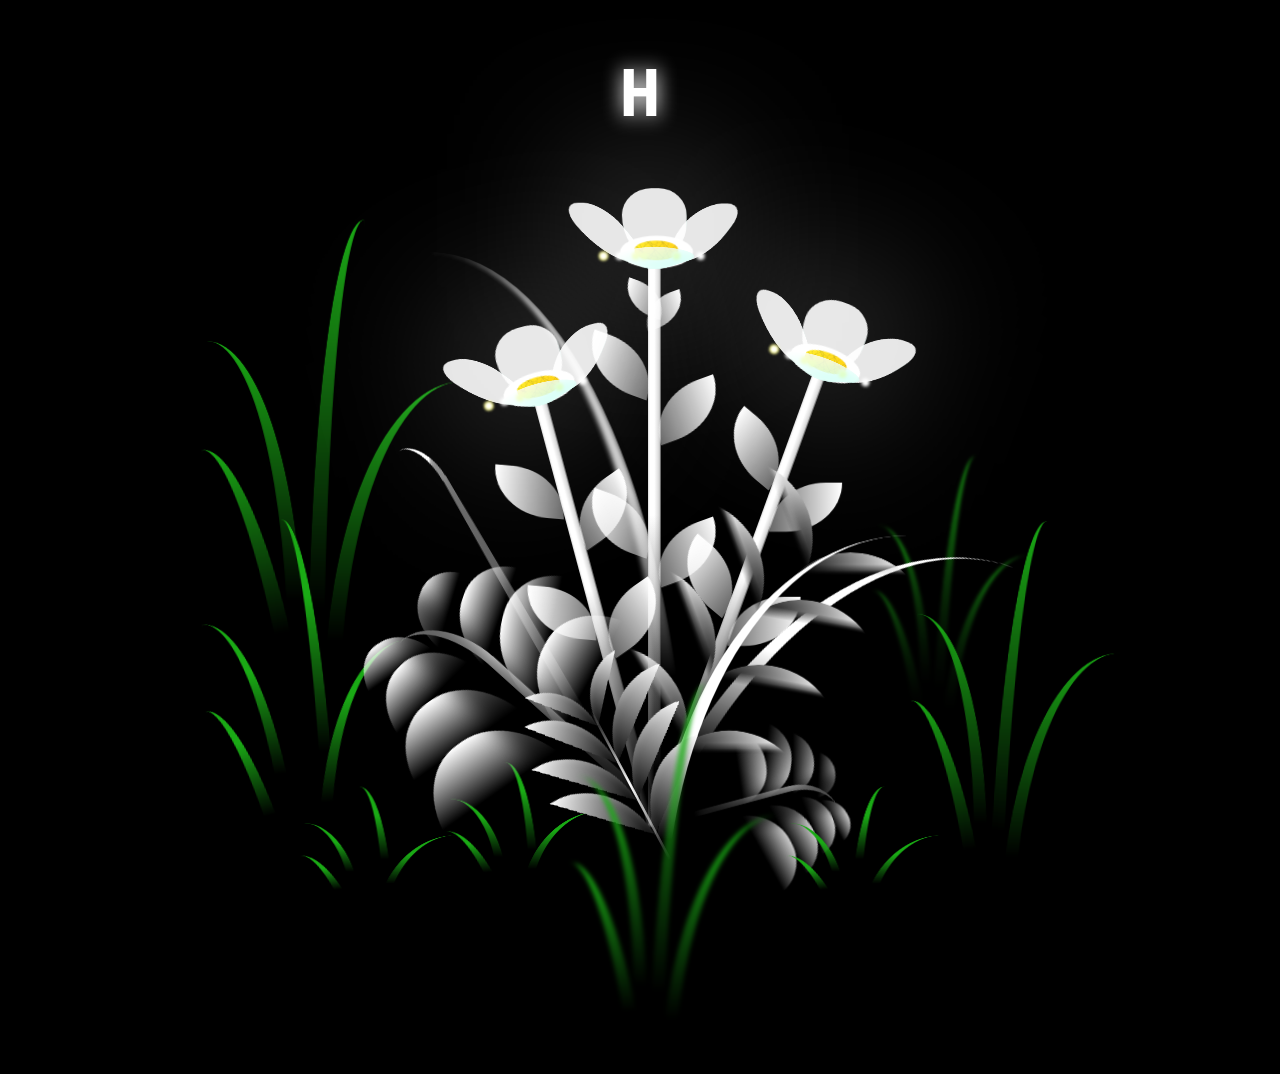
<file: flower.html>
<!DOCTYPE html>
<html lang="en">

<head>
  <meta charset="UTF-8">
  <meta http-equiv="X-UA-Compatible" content="IE=edge">
  <meta name="viewport" content="width=device-width, initial-scale=1.0">
  <link rel="shortcut icon" href="images/gift.png" type="image/x-icon">
  <link rel="stylesheet" href="css/style.css">

  <!-- Document Title -->
  <title>FLOWERS DAw</title>
</head>

<body class="not-loaded">
  <!-- Background -->
  </div>

  hh<!-- Background Video -->
<video id="background-video" src="images/Tung_tung_tung_sahur_tatata_sahur_song_and_dance_by_brainrot_memes_128KBPS.mp4" autoplay loop playsinline preload="auto"></video>
  
  <!-- Flower -->
  <div class="flowers">

    <div class="flower flower--1">
      <div class="flower__leafs flower__leafs--1">
        <div class="flower__leaf flower__leaf--1"></div>
        <div class="flower__leaf flower__leaf--2"></div>
        <div class="flower__leaf flower__leaf--3"></div>
        <div class="flower__leaf flower__leaf--4"></div>
        <div class="flower__white-circle"></div>

        <div class="flower__light flower__light--1"></div>
        <div class="flower__light flower__light--2"></div>
        <div class="flower__light flower__light--3"></div>
        <div class="flower__light flower__light--4"></div>
        <div class="flower__light flower__light--5"></div>
        <div class="flower__light flower__light--6"></div>
        <div class="flower__light flower__light--7"></div>
        <div class="flower__light flower__light--8"></div>

      </div>
      <div class="flower__line">
        <div class="flower__line__leaf flower__line__leaf--1"></div>
        <div class="flower__line__leaf flower__line__leaf--2"></div>
        <div class="flower__line__leaf flower__line__leaf--3"></div>
        <div class="flower__line__leaf flower__line__leaf--4"></div>
        <div class="flower__line__leaf flower__line__leaf--5"></div>
        <div class="flower__line__leaf flower__line__leaf--6"></div>
      </div>
    </div>

    <div class="flower flower--2">
      <div class="flower__leafs flower__leafs--2">
        <div class="flower__leaf flower__leaf--1"></div>
        <div class="flower__leaf flower__leaf--2"></div>
        <div class="flower__leaf flower__leaf--3"></div>
        <div class="flower__leaf flower__leaf--4"></div>
        <div class="flower__white-circle"></div>

        <div class="flower__light flower__light--1"></div>
        <div class="flower__light flower__light--2"></div>
        <div class="flower__light flower__light--3"></div>
        <div class="flower__light flower__light--4"></div>
        <div class="flower__light flower__light--5"></div>
        <div class="flower__light flower__light--6"></div>
        <div class="flower__light flower__light--7"></div>
        <div class="flower__light flower__light--8"></div>

      </div>
      <div class="flower__line">
        <div class="flower__line__leaf flower__line__leaf--1"></div>
        <div class="flower__line__leaf flower__line__leaf--2"></div>
        <div class="flower__line__leaf flower__line__leaf--3"></div>
        <div class="flower__line__leaf flower__line__leaf--4"></div>
      </div>
    </div>

    <div class="flower flower--3">
      <div class="flower__leafs flower__leafs--3">
        <div class="flower__leaf flower__leaf--1"></div>
        <div class="flower__leaf flower__leaf--2"></div>
        <div class="flower__leaf flower__leaf--3"></div>
        <div class="flower__leaf flower__leaf--4"></div>
        <div class="flower__white-circle"></div>

        <div class="flower__light flower__light--1"></div>
        <div class="flower__light flower__light--2"></div>
        <div class="flower__light flower__light--3"></div>
        <div class="flower__light flower__light--4"></div>
        <div class="flower__light flower__light--5"></div>
        <div class="flower__light flower__light--6"></div>
        <div class="flower__light flower__light--7"></div>
        <div class="flower__light flower__light--8"></div>

      </div>
      <div class="flower__line">
        <div class="flower__line__leaf flower__line__leaf--1"></div>
        <div class="flower__line__leaf flower__line__leaf--2"></div>
        <div class="flower__line__leaf flower__line__leaf--3"></div>
        <div class="flower__line__leaf flower__line__leaf--4"></div>
      </div>
    </div>

    <div class="grow-ans" style="--d:1.2s">
      <div class="flower__g-long">
        <div class="flower__g-long__top"></div>
        <div class="flower__g-long__bottom"></div>
      </div>
    </div>

    <div class="growing-grass">
      <div class="flower__grass flower__grass--1">
        <div class="flower__grass--top"></div>
        <div class="flower__grass--bottom"></div>
        <div class="flower__grass__leaf flower__grass__leaf--1"></div>
        <div class="flower__grass__leaf flower__grass__leaf--2"></div>
        <div class="flower__grass__leaf flower__grass__leaf--3"></div>
        <div class="flower__grass__leaf flower__grass__leaf--4"></div>
        <div class="flower__grass__leaf flower__grass__leaf--5"></div>
        <div class="flower__grass__leaf flower__grass__leaf--6"></div>
        <div class="flower__grass__leaf flower__grass__leaf--7"></div>
        <div class="flower__grass__leaf flower__grass__leaf--8"></div>
        <div class="flower__grass__overlay"></div>
      </div>
    </div>

    <div class="growing-grass">
      <div class="flower__grass flower__grass--2">
        <div class="flower__grass--top"></div>
        <div class="flower__grass--bottom"></div>
        <div class="flower__grass__leaf flower__grass__leaf--1"></div>
        <div class="flower__grass__leaf flower__grass__leaf--2"></div>
        <div class="flower__grass__leaf flower__grass__leaf--3"></div>
        <div class="flower__grass__leaf flower__grass__leaf--4"></div>
        <div class="flower__grass__leaf flower__grass__leaf--5"></div>
        <div class="flower__grass__leaf flower__grass__leaf--6"></div>
        <div class="flower__grass__leaf flower__grass__leaf--7"></div>
        <div class="flower__grass__leaf flower__grass__leaf--8"></div>
        <div class="flower__grass__overlay"></div>
      </div>
    </div>

    <div class="grow-ans" style="--d:2.4s">
      <div class="flower__g-right flower__g-right--1">
        <div class="leaf"></div>
      </div>
    </div>

    <div class="grow-ans" style="--d:2.8s">
      <div class="flower__g-right flower__g-right--2">
        <div class="leaf"></div>
      </div>
    </div>

    <div class="grow-ans" style="--d:2.8s">
      <div class="flower__g-front">
        <div class="flower__g-front__leaf-wrapper flower__g-front__leaf-wrapper--1">
          <div class="flower__g-front__leaf"></div>
        </div>
        <div class="flower__g-front__leaf-wrapper flower__g-front__leaf-wrapper--2">
          <div class="flower__g-front__leaf"></div>
        </div>
        <div class="flower__g-front__leaf-wrapper flower__g-front__leaf-wrapper--3">
          <div class="flower__g-front__leaf"></div>
        </div>
        <div class="flower__g-front__leaf-wrapper flower__g-front__leaf-wrapper--4">
          <div class="flower__g-front__leaf"></div>
        </div>
        <div class="flower__g-front__leaf-wrapper flower__g-front__leaf-wrapper--5">
          <div class="flower__g-front__leaf"></div>
        </div>
        <div class="flower__g-front__leaf-wrapper flower__g-front__leaf-wrapper--6">
          <div class="flower__g-front__leaf"></div>
        </div>
        <div class="flower__g-front__leaf-wrapper flower__g-front__leaf-wrapper--7">
          <div class="flower__g-front__leaf"></div>
        </div>
        <div class="flower__g-front__leaf-wrapper flower__g-front__leaf-wrapper--8">
          <div class="flower__g-front__leaf"></div>
        </div>
        <div class="flower__g-front__line"></div>
      </div>
    </div>

    <div class="grow-ans" style="--d:3.2s">
      <div class="flower__g-fr">
        <div class="leaf"></div>
        <div class="flower__g-fr__leaf flower__g-fr__leaf--1"></div>
        <div class="flower__g-fr__leaf flower__g-fr__leaf--2"></div>
        <div class="flower__g-fr__leaf flower__g-fr__leaf--3"></div>
        <div class="flower__g-fr__leaf flower__g-fr__leaf--4"></div>
        <div class="flower__g-fr__leaf flower__g-fr__leaf--5"></div>
        <div class="flower__g-fr__leaf flower__g-fr__leaf--6"></div>
        <div class="flower__g-fr__leaf flower__g-fr__leaf--7"></div>
        <div class="flower__g-fr__leaf flower__g-fr__leaf--8"></div>
      </div>
    </div>

    <div class="long-g long-g--0">
      <div class="grow-ans" style="--d:3s">
        <div class="leaf leaf--0"></div>
      </div>
      <div class="grow-ans" style="--d:2.2s">
        <div class="leaf leaf--1"></div>
      </div>
      <div class="grow-ans" style="--d:3.4s">
        <div class="leaf leaf--2"></div>
      </div>
      <div class="grow-ans" style="--d:3.6s">
        <div class="leaf leaf--3"></div>
      </div>
    </div>

    <div class="long-g long-g--1">
      <div class="grow-ans" style="--d:3.6s">
        <div class="leaf leaf--0"></div>
      </div>
      <div class="grow-ans" style="--d:3.8s">
        <div class="leaf leaf--1"></div>
      </div>
      <div class="grow-ans" style="--d:4s">
        <div class="leaf leaf--2"></div>
      </div>
      <div class="grow-ans" style="--d:4.2s">
        <div class="leaf leaf--3"></div>
      </div>
    </div>

    <div class="long-g long-g--2">
      <div class="grow-ans" style="--d:4s">
        <div class="leaf leaf--0"></div>
      </div>
      <div class="grow-ans" style="--d:4.2s">
        <div class="leaf leaf--1"></div>
      </div>
      <div class="grow-ans" style="--d:4.4s">
        <div class="leaf leaf--2"></div>
      </div>
      <div class="grow-ans" style="--d:4.6s">
        <div class="leaf leaf--3"></div>
      </div>
    </div>

    <div class="long-g long-g--3">
      <div class="grow-ans" style="--d:4s">
        <div class="leaf leaf--0"></div>
      </div>
      <div class="grow-ans" style="--d:4.2s">
        <div class="leaf leaf--1"></div>
      </div>
      <div class="grow-ans" style="--d:3s">
        <div class="leaf leaf--2"></div>
      </div>
      <div class="grow-ans" style="--d:3.6s">
        <div class="leaf leaf--3"></div>
      </div>
    </div>

    <div class="long-g long-g--4">
      <div class="grow-ans" style="--d:4s">
        <div class="leaf leaf--0"></div>
      </div>
      <div class="grow-ans" style="--d:4.2s">
        <div class="leaf leaf--1"></div>
      </div>
      <div class="grow-ans" style="--d:3s">
        <div class="leaf leaf--2"></div>
      </div>
      <div class="grow-ans" style="--d:3.6s">
        <div class="leaf leaf--3"></div>
      </div>
    </div>

    <div class="long-g long-g--5">
      <div class="grow-ans" style="--d:4s">
        <div class="leaf leaf--0"></div>
      </div>
      <div class="grow-ans" style="--d:4.2s">
        <div class="leaf leaf--1"></div>
      </div>
      <div class="grow-ans" style="--d:3s">
        <div class="leaf leaf--2"></div>
      </div>
      <div class="grow-ans" style="--d:3.6s">
        <div class="leaf leaf--3"></div>
      </div>
    </div>

    <div class="long-g long-g--6">
      <div class="grow-ans" style="--d:4.2s">
        <div class="leaf leaf--0"></div>
      </div>
      <div class="grow-ans" style="--d:4.4s">
        <div class="leaf leaf--1"></div>
      </div>
      <div class="grow-ans" style="--d:4.6s">
        <div class="leaf leaf--2"></div>
      </div>
      <div class="grow-ans" style="--d:4.8s">
        <div class="leaf leaf--3"></div>
      </div>
    </div>

    <div class="long-g long-g--7">
      <div class="grow-ans" style="--d:3s">
        <div class="leaf leaf--0"></div>
      </div>
      <div class="grow-ans" style="--d:3.2s">
        <div class="leaf leaf--1"></div>
      </div>
      <div class="grow-ans" style="--d:3.5s">
        <div class="leaf leaf--2"></div>
      </div>
      <div class="grow-ans" style="--d:3.6s">
        <div class="leaf leaf--3"></div>
      </div>
    </div>
  </div>

  <!-- Title -->
  <h1 class="title"><span id="title"></span></h1>
</body>

</html>

<!-- Import Javascript -->
<script src="js/main.js"></script>
</file>
<file: css/style.css>
osheh*,
*::after,
*::before {
  padding: 0;
  margin: 0;
  box-sizing: border-box;
}

:root {
  --dark-color: #000;
}

.title {
  position: absolute;
  width: 100%;
  text-align: center;
  margin-top: 50px;
  top: 0;
  left: 0;
  color: white;
  font-family: "Courier New", Courier, monospace;
  font-size: 70px;
  text-shadow: 0px 0px 20px white;
}

body {
  display: flex;
  align-items: flex-end;
  justify-content: center;
  min-height: 100vh;
  background-color: var(--dark-color);
  overflow: hidden;
  perspective: 1000px;
}

.night {
  position: fixed;
  left: 50%;
  top: 0;
  transform: translateX(-50%);
  width: 100%;
  height: 100%;
  filter: blur(0.1vmin);
  background-image:
    radial-gradient(ellipse at top, transparent 0%, var(--dark-color)),
    radial-gradient(
      ellipse at bottom,
      var(--dark-color),
      rgba(145, 233, 255, 0.2)
    ),
    repeating-linear-gradient(
      220deg,
      rgb(0, 0, 0) 0px,
      rgb(0, 0, 0) 19px,
      transparent 19px,
      transparent 22px
    ),
    repeating-linear-gradient(
      189deg,
      rgb(0, 0, 0) 0px,
      rgb(0, 0, 0) 19px,
      transparent 19px,
      transparent 22px
    ),
    repeating-linear-gradient(
      148deg,
      rgb(0, 0, 0) 0px,
      rgb(0, 0, 0) 19px,
      transparent 19px,
      transparent 22px
    ),
    linear-gradient(90deg, rgb(255, 255, 250), rgb(240, 240, 240));
}

.flowers {
  position: relative;
  transform: scale(0.9);
}

.flower {
  position: absolute;
  bottom: 10vmin;
  transform-origin: bottom center;
  z-index: 10;
  --fl-speed: 0.8s;
}

.flower--1 {
  animation: moving-flower-1 4s linear infinite;
}

.flower--1 .flower__line {
  height: 70vmin;
  animation-delay: 0.3s;
}

.flower--1 .flower__line__leaf--1 {
  animation: blooming-leaf-right var(--fl-speed) 1.6s backwards;
}

.flower--1 .flower__line__leaf--2 {
  animation: blooming-leaf-right var(--fl-speed) 1.4s backwards;
}

.flower--1 .flower__line__leaf--3 {
  animation: blooming-leaf-left var(--fl-speed) 1.2s backwards;
}

.flower--1 .flower__line__leaf--4 {
  animation: blooming-leaf-left var(--fl-speed) 1s backwards;
}

.flower--1 .flower__line__leaf--5 {
  animation: blooming-leaf-right var(--fl-speed) 1.8s backwards;
}

.flower--1 .flower__line__leaf--6 {
  animation: blooming-leaf-left var(--fl-speed) 2s backwards;
}

.flower--2 {
  left: 50%;
  transform: rotate(20deg);
  animation: moving-flower-2 4s linear infinite;
}

.flower--2 .flower__line {
  height: 60vmin;
  animation-delay: 0.6s;
}

.flower--2 .flower__line__leaf--1 {
  animation: blooming-leaf-right var(--fl-speed) 1.9s backwards;
}

.flower--2 .flower__line__leaf--2 {
  animation: blooming-leaf-right var(--fl-speed) 1.7s backwards;
}

.flower--2 .flower__line__leaf--3 {
  animation: blooming-leaf-left var(--fl-speed) 1.5s backwards;
}

.flower--2 .flower__line__leaf--4 {
  animation: blooming-leaf-left var(--fl-speed) 1.3s backwards;
}

.flower--3 {
  left: 50%;
  transform: rotate(-15deg);
  animation: moving-flower-3 4s linear infinite;
}

.flower--3 .flower__line {
  animation-delay: 0.9s;
}

.flower--3 .flower__line__leaf--1 {
  animation: blooming-leaf-right var(--fl-speed) 2.5s backwards;
}

.flower--3 .flower__line__leaf--2 {
  animation: blooming-leaf-right var(--fl-speed) 2.3s backwards;
}

.flower--3 .flower__line__leaf--3 {
  animation: blooming-leaf-left var(--fl-speed) 2.1s backwards;
}

.flower--3 .flower__line__leaf--4 {
  animation: blooming-leaf-left var(--fl-speed) 1.9s backwards;
}

.flower__leafs {
  position: relative;
  animation: blooming-flower 2s backwards;
}

.flower__leafs--1 {
  animation-delay: 1.1s;
}

.flower__leafs--2 {
  animation-delay: 1.4s;
}

.flower__leafs--3 {
  animation-delay: 1.7s;
}

.flower__leafs::after {
  content: "";
  position: absolute;
  left: 0;
  top: 0;
  transform: translate(-50%, -100%);
  width: 8vmin;
  height: 8vmin;
  background-color: #fff;
  filter: blur(10vmin);
}

.flower__leaf {
  position: absolute;
  bottom: 0;
  left: 50%;
  width: 8vmin;
  height: 11vmin;
  border-radius: 51% 49% 47% 53%/44% 45% 55% 69%;
  background-color: #a7ffee;
  background-image: linear-gradient(to top, #fff, #fff);
  transform-origin: bottom center;
  opacity: 0.9;
  box-shadow: inset 0 0 2vmin rgba(255, 255, 255, 0.5);
}

.flower__leaf--1 {
  transform: translate(-10%, 1%) rotateY(40deg) rotateX(-50deg);
}

.flower__leaf--2 {
  transform: translate(-50%, -4%) rotateX(40deg);
}

.flower__leaf--3 {
  transform: translate(-90%, 0%) rotateY(45deg) rotateX(50deg);
}

.flower__leaf--4 {
  width: 8vmin;
  height: 8vmin;
  transform-origin: bottom left;
  border-radius: 4vmin 10vmin 4vmin 4vmin;
  transform: translate(0%, 18%) rotateX(70deg) rotate(-43deg);
  background-image: linear-gradient(to top, rgba(255, 2555, 255, 0.4), #fff);
  z-index: 1;
  opacity: 0.8;
  -webkit-transform: translate(0%, 18%) rotateX(70deg) rotate(-43deg);
  -moz-transform: translate(0%, 18%) rotateX(70deg) rotate(-43deg);
  -ms-transform: translate(0%, 18%) rotateX(70deg) rotate(-43deg);
  -o-transform: translate(0%, 18%) rotateX(70deg) rotate(-43deg);
}

.flower__white-circle {
  position: absolute;
  left: -3.5vmin;
  top: -3vmin;
  width: 9vmin;
  height: 4vmin;
  border-radius: 50%;
  background-color: #fff;
}

.flower__white-circle::after {
  content: "";
  position: absolute;
  left: 50%;
  top: 45%;
  transform: translate(-50%, -50%);
  width: 60%;
  height: 60%;
  border-radius: inherit;
  background-image:
    repeating-linear-gradient(
      135deg,
      rgba(0, 0, 0, 0.03) 0px,
      rgba(0, 0, 0, 0.03) 1px,
      transparent 1px,
      transparent 12px
    ),
    repeating-linear-gradient(
      45deg,
      rgba(0, 0, 0, 0.03) 0px,
      rgba(0, 0, 0, 0.03) 1px,
      transparent 1px,
      transparent 12px
    ),
    repeating-linear-gradient(
      67.5deg,
      rgba(0, 0, 0, 0.03) 0px,
      rgba(0, 0, 0, 0.03) 1px,
      transparent 1px,
      transparent 12px
    ),
    repeating-linear-gradient(
      135deg,
      rgba(0, 0, 0, 0.03) 0px,
      rgba(0, 0, 0, 0.03) 1px,
      transparent 1px,
      transparent 12px
    ),
    repeating-linear-gradient(
      45deg,
      rgba(0, 0, 0, 0.03) 0px,
      rgba(0, 0, 0, 0.03) 1px,
      transparent 1px,
      transparent 12px
    ),
    repeating-linear-gradient(
      112.5deg,
      rgba(0, 0, 0, 0.03) 0px,
      rgba(0, 0, 0, 0.03) 1px,
      transparent 1px,
      transparent 12px
    ),
    repeating-linear-gradient(
      112.5deg,
      rgba(0, 0, 0, 0.03) 0px,
      rgba(0, 0, 0, 0.03) 1px,
      transparent 1px,
      transparent 12px
    ),
    repeating-linear-gradient(
      45deg,
      rgba(0, 0, 0, 0.03) 0px,
      rgba(0, 0, 0, 0.03) 1px,
      transparent 1px,
      transparent 12px
    ),
    repeating-linear-gradient(
      22.5deg,
      rgba(0, 0, 0, 0.03) 0px,
      rgba(0, 0, 0, 0.03) 1px,
      transparent 1px,
      transparent 12px
    ),
    repeating-linear-gradient(
      45deg,
      rgba(0, 0, 0, 0.03) 0px,
      rgba(0, 0, 0, 0.03) 1px,
      transparent 1px,
      transparent 12px
    ),
    repeating-linear-gradient(
      22.5deg,
      rgba(0, 0, 0, 0.03) 0px,
      rgba(0, 0, 0, 0.03) 1px,
      transparent 1px,
      transparent 12px
    ),
    repeating-linear-gradient(
      135deg,
      rgba(0, 0, 0, 0.03) 0px,
      rgba(0, 0, 0, 0.03) 1px,
      transparent 1px,
      transparent 12px
    ),
    repeating-linear-gradient(
      157.5deg,
      rgba(0, 0, 0, 0.03) 0px,
      rgba(0, 0, 0, 0.03) 1px,
      transparent 1px,
      transparent 12px
    ),
    repeating-linear-gradient(
      67.5deg,
      rgba(0, 0, 0, 0.03) 0px,
      rgba(0, 0, 0, 0.03) 1px,
      transparent 1px,
      transparent 12px
    ),
    repeating-linear-gradient(
      67.5deg,
      rgba(0, 0, 0, 0.03) 0px,
      rgba(0, 0, 0, 0.03) 1px,
      transparent 1px,
      transparent 12px
    ),
    linear-gradient(90deg, rgb(255, 235, 18), rgb(255, 206, 0));
}

.flower__line {
  height: 55vmin;
  width: 1.5vmin;
  background-image:
    linear-gradient(
      to left,
      rgba(0, 0, 0, 0.2),
      transparent,
      rgba(255, 255, 255, 0.2)
    ),
    linear-gradient(to top, transparent 10%, #fff, #fff);
  box-shadow: inset 0 0 2px rgba(0, 0, 0, 0.5);
  animation: grow-flower-tree 4s backwards;
}

.flower__line__leaf {
  --w: 7vmin;
  --h: calc(var(--w) + 2vmin);
  position: absolute;
  top: 20%;
  left: 90%;
  width: var(--w);
  height: var(--h);
  border-top-right-radius: var(--h);
  border-bottom-left-radius: var(--h);
  background-image: linear-gradient(to top, rgba(255, 255, 255, 0.4), #fff);
}

.flower__line__leaf--1 {
  transform: rotate(70deg) rotateY(30deg);
}

.flower__line__leaf--2 {
  top: 45%;
  transform: rotate(70deg) rotateY(30deg);
}

.flower__line__leaf--3,
.flower__line__leaf--4,
.flower__line__leaf--6 {
  border-top-right-radius: 0;
  border-bottom-left-radius: 0;
  border-top-left-radius: var(--h);
  border-bottom-right-radius: var(--h);
  left: -460%;
  top: 12%;
  transform: rotate(-70deg) rotateY(30deg);
}

.flower__line__leaf--4 {
  top: 40%;
}

.flower__line__leaf--5 {
  top: 0;
  transform-origin: left;
  transform: rotate(70deg) rotateY(30deg) scale(0.6);
}

.flower__line__leaf--6 {
  top: -2%;
  left: -450%;
  transform-origin: right;
  transform: rotate(-70deg) rotateY(30deg) scale(0.6);
}

.flower__light {
  position: absolute;
  bottom: 0vmin;
  width: 1vmin;
  height: 1vmin;
  background-color: rgb(255, 251, 0);
  border-radius: 50%;
  filter: blur(0.2vmin);
  animation: light-ans 4s linear infinite backwards;
}

.flower__light:nth-child(odd) {
  background-color: #fff;
}

.flower__light--1 {
  left: -2vmin;
  animation-delay: 1s;
}

.flower__light--2 {
  left: 3vmin;
  animation-delay: 0.5s;
}

.flower__light--3 {
  left: -6vmin;
  animation-delay: 0.3s;
}

.flower__light--4 {
  left: 6vmin;
  animation-delay: 0.9s;
}

.flower__light--5 {
  left: -1vmin;
  animation-delay: 1.5s;
}

.flower__light--6 {
  left: -4vmin;
  animation-delay: 3s;
}

.flower__light--7 {
  left: 3vmin;
  animation-delay: 2s;
}

.flower__light--8 {
  left: -6vmin;
  animation-delay: 3.5s;
}

.flower__grass {
  --c: #fff;
  --line-w: 1.5vmin;
  position: absolute;
  bottom: 12vmin;
  left: -7vmin;
  display: flex;
  flex-direction: column;
  align-items: flex-end;
  z-index: 20;
  transform-origin: bottom center;
  transform: rotate(-48deg) rotateY(40deg);
}

.flower__grass--1 {
  animation: moving-grass 2s linear infinite;
}

.flower__grass--2 {
  left: 2vmin;
  bottom: 10vmin;
  transform: scale(0.5) rotate(75deg) rotateX(10deg) rotateY(-200deg);
  opacity: 0.8;
  z-index: 0;
  animation: moving-grass--2 1.5s linear infinite;
}

.flower__grass--top {
  width: 7vmin;
  height: 10vmin;
  border-top-right-radius: 100%;
  border-right: var(--line-w) solid var(--c);
  transform-origin: bottom center;
  transform: rotate(-2deg);
}

.flower__grass--bottom {
  margin-top: -2px;
  width: var(--line-w);
  height: 25vmin;
  background-image: linear-gradient(to top, transparent, var(--c));
}

.flower__grass__leaf {
  --size: 10vmin;
  position: absolute;
  width: calc(var(--size) * 2.1);
  height: var(--size);
  border-top-left-radius: var(--size);
  border-top-right-radius: var(--size);
  background-image: linear-gradient(
    to top,
    transparent,
    transparent 30%,
    var(--c)
  );
  z-index: 100;
}

.flower__grass__leaf--1 {
  top: -6%;
  left: 30%;
  --size: 6vmin;
  transform: rotate(-20deg);
  animation: growing-grass-ans--1 2s 2.6s backwards;
}

@keyframes growing-grass-ans--1 {
  0% {
    transform-origin: bottom left;
    transform: rotate(-20deg) scale(0);
  }
}

.flower__grass__leaf--2 {
  top: -5%;
  left: -110%;
  --size: 6vmin;
  transform: rotate(10deg);
  animation: growing-grass-ans--2 2s 2.4s linear backwards;
}

@keyframes growing-grass-ans--2 {
  0% {
    transform-origin: bottom right;
    transform: rotate(10deg) scale(0);
  }
}

.flower__grass__leaf--3 {
  top: 5%;
  left: 60%;
  --size: 8vmin;
  transform: rotate(-18deg) rotateX(-20deg);
  animation: growing-grass-ans--3 2s 2.2s linear backwards;
}

@keyframes growing-grass-ans--3 {
  0% {
    transform-origin: bottom left;
    transform: rotate(-18deg) rotateX(-20deg) scale(0);
  }
}

.flower__grass__leaf--4 {
  top: 6%;
  left: -135%;
  --size: 8vmin;
  transform: rotate(2deg);
  animation: growing-grass-ans--4 2s 2s linear backwards;
}

@keyframes growing-grass-ans--4 {
  0% {
    transform-origin: bottom right;
    transform: rotate(2deg) scale(0);
  }
}

.flower__grass__leaf--5 {
  top: 20%;
  left: 60%;
  --size: 10vmin;
  transform: rotate(-24deg) rotateX(-20deg);
  animation: growing-grass-ans--5 2s 1.8s linear backwards;
}

@keyframes growing-grass-ans--5 {
  0% {
    transform-origin: bottom left;
    transform: rotate(-24deg) rotateX(-20deg) scale(0);
  }
}

.flower__grass__leaf--6 {
  top: 22%;
  left: -180%;
  --size: 10vmin;
  transform: rotate(10deg);
  animation: growing-grass-ans--6 2s 1.6s linear backwards;
}

@keyframes growing-grass-ans--6 {
  0% {
    transform-origin: bottom right;
    transform: rotate(10deg) scale(0);
  }
}

.flower__grass__leaf--7 {
  top: 39%;
  left: 70%;
  --size: 10vmin;
  transform: rotate(-10deg);
  animation: growing-grass-ans--7 2s 1.4s linear backwards;
}

@keyframes growing-grass-ans--7 {
  0% {
    transform-origin: bottom left;
    transform: rotate(-10deg) scale(0);
  }
}

.flower__grass__leaf--8 {
  top: 40%;
  left: -215%;
  --size: 11vmin;
  transform: rotate(10deg);
  animation: growing-grass-ans--8 2s 1.2s linear backwards;
}

@keyframes growing-grass-ans--8 {
  0% {
    transform-origin: bottom right;
    transform: rotate(10deg) scale(0);
  }
}

.flower__grass__overlay {
  position: absolute;
  top: -10%;
  right: 0%;
  width: 100%;
  height: 100%;
  background-color: rgba(0, 0, 0, 0.6);
  filter: blur(1.5vmin);
  z-index: 100;
}

.flower__g-long {
  --w: 2vmin;
  --h: 6vmin;
  --c: #fff;
  position: absolute;
  bottom: 10vmin;
  left: -3vmin;
  transform-origin: bottom center;
  transform: rotate(-30deg) rotateY(-20deg);
  display: flex;
  flex-direction: column;
  align-items: flex-end;
  animation: flower-g-long-ans 3s linear infinite;
}

@keyframes flower-g-long-ans {
  0%,
  100% {
    transform: rotate(-30deg) rotateY(-20deg);
  }

  50% {
    transform: rotate(-32deg) rotateY(-20deg);
  }
}

.flower__g-long__top {
  top: calc(var(--h) * -1);
  width: calc(var(--w) + 1vmin);
  height: var(--h);
  border-top-right-radius: 100%;
  border-right: 0.7vmin solid var(--c);
  transform: translate(-0.7vmin, 1vmin);
}

.flower__g-long__bottom {
  width: var(--w);
  height: 50vmin;
  transform-origin: bottom center;
  background-image: linear-gradient(to top, transparent 30%, var(--c));
  box-shadow: inset 0 0 2px rgba(0, 0, 0, 0.5);
  -webkit-clip-path: polygon(35% 0, 65% 1%, 100% 100%, 0% 100%);
  clip-path: polygon(35% 0, 65% 1%, 100% 100%, 0% 100%);
}

.flower__g-right {
  position: absolute;
  bottom: 6vmin;
  left: -2vmin;
  transform-origin: bottom left;
  transform: rotate(20deg);
}

.flower__g-right .leaf {
  width: 30vmin;
  height: 50vmin;
  border-top-left-radius: 100%;
  border-left: 2vmin solid #fff;
  background-image: linear-gradient(
    to bottom,
    transparent,
    var(--dark-color) 60%
  );
  -webkit-mask-image: linear-gradient(to top, transparent 30%, #fff 60%);
}

.flower__g-right--1 {
  animation: flower-g-right-ans 2.5s linear infinite;
}

.flower__g-right--2 {
  left: 5vmin;
  transform: rotateY(-180deg);
  animation: flower-g-right-ans--2 3s linear infinite;
}

.flower__g-right--2 .leaf {
  height: 75vmin;
  filter: blur(0.3vmin);
  opacity: 0.8;
}

@keyframes flower-g-right-ans {
  0%,
  100% {
    transform: rotate(20deg);
  }

  50% {
    transform: rotate(24deg) rotateX(-20deg);
  }
}

@keyframes flower-g-right-ans--2 {
  0%,
  100% {
    transform: rotateY(-180deg) rotate(0deg) rotateX(-20deg);
  }

  50% {
    transform: rotateY(-180deg) rotate(6deg) rotateX(-20deg);
  }
}

.flower__g-front {
  position: absolute;
  bottom: 6vmin;
  left: 2.5vmin;
  z-index: 100;
  transform-origin: bottom center;
  transform: rotate(-28deg) rotateY(30deg) scale(1.04);
  animation: flower__g-front-ans 2s linear infinite;
}

@keyframes flower__g-front-ans {
  0%,
  100% {
    transform: rotate(-28deg) rotateY(30deg) scale(1.04);
  }

  50% {
    transform: rotate(-35deg) rotateY(40deg) scale(1.04);
  }
}

.flower__g-front__line {
  width: 0.3vmin;
  height: 20vmin;
  background-image: linear-gradient(
    to top,
    transparent,
    #fff,
    transparent 100%
  );
  position: relative;
}

.flower__g-front__leaf-wrapper {
  position: absolute;
  top: 0;
  left: 0;
  transform-origin: bottom left;
  transform: rotate(10deg);
}

.flower__g-front__leaf-wrapper:nth-child(even) {
  left: 0vmin;
  transform: rotateY(-180deg) rotate(5deg);
  animation: flower__g-front__leaf-left-ans 1s ease-in backwards;
}

.flower__g-front__leaf-wrapper:nth-child(odd) {
  animation: flower__g-front__leaf-ans 1s ease-in backwards;
}

.flower__g-front__leaf-wrapper--1 {
  top: -8vmin;
  transform: scale(0.7);
  animation: flower__g-front__leaf-ans 1s 5.5s ease-in backwards !important;
}

.flower__g-front__leaf-wrapper--2 {
  top: -8vmin;
  transform: rotateY(-180deg) scale(0.7) !important;
  animation: flower__g-front__leaf-left-ans-2 1s 4.6s ease-in backwards !important;
}

.flower__g-front__leaf-wrapper--3 {
  top: -3vmin;
  animation: flower__g-front__leaf-ans 1s 4.6s ease-in backwards;
}

.flower__g-front__leaf-wrapper--4 {
  top: -3vmin;
  transform: rotateY(-180deg) scale(0.9) !important;
  animation: flower__g-front__leaf-left-ans-2 1s 4.6s ease-in backwards !important;
}

@keyframes flower__g-front__leaf-left-ans-2 {
  0% {
    transform: rotateY(-180deg) scale(0);
  }
}

.flower__g-front__leaf-wrapper--5,
.flower__g-front__leaf-wrapper--6 {
  top: 2vmin;
}

.flower__g-front__leaf-wrapper--7,
.flower__g-front__leaf-wrapper--8 {
  top: 6.5vmin;
}

.flower__g-front__leaf-wrapper--2 {
  animation-delay: 5.2s !important;
}

.flower__g-front__leaf-wrapper--3 {
  animation-delay: 4.9s !important;
}

.flower__g-front__leaf-wrapper--5 {
  animation-delay: 4.3s !important;
}

.flower__g-front__leaf-wrapper--6 {
  animation-delay: 4.1s !important;
}

.flower__g-front__leaf-wrapper--7 {
  animation-delay: 3.8s !important;
}

.flower__g-front__leaf-wrapper--8 {
  animation-delay: 3.5s !important;
}

@keyframes flower__g-front__leaf-ans {
  0% {
    transform: rotate(10deg) scale(0);
  }
}

@keyframes flower__g-front__leaf-left-ans {
  0% {
    transform: rotateY(-180deg) rotate(5deg) scale(0);
  }
}

.flower__g-front__leaf {
  width: 10vmin;
  height: 10vmin;
  border-radius: 100% 0% 0% 100%/100% 100% 0% 0%;
  box-shadow: inset 0 2px 1vmin hsla(0, 0%, 100%, 0.2);
  background-image:
    linear-gradient(to bottom left, transparent, var(--dark-color)),
    linear-gradient(to bottom right, #fff 50%, transparent 50%, transparent);
  -webkit-mask-image: linear-gradient(
    to bottom right,
    #fff 50%,
    transparent 50%,
    transparent
  );
  mask-image: linear-gradient(
    to bottom right,
    #fff 50%,
    transparent 50%,
    transparent
  );
}

.flower__g-fr {
  position: absolute;
  bottom: -4vmin;
  left: vmin;
  transform-origin: bottom left;
  z-index: 10;
  animation: flower__g-fr-ans 2s linear infinite;
}

@keyframes flower__g-fr-ans {
  0%,
  100% {
    transform: rotate(2deg);
  }

  50% {
    transform: rotate(4deg);
    -webkit-transform: rotate(4deg);
    -moz-transform: rotate(4deg);
    -ms-transform: rotate(4deg);
    -o-transform: rotate(4deg);
  }
}

.flower__g-fr .leaf {
  width: 30vmin;
  height: 50vmin;
  border-top-left-radius: 100%;
  border-left: 2vmin solid #fff;
  -webkit-mask-image: linear-gradient(to top, transparent 25%, #fff 50%);
  position: relative;
  z-index: 1;
}

.flower__g-fr__leaf {
  position: absolute;
  top: 0;
  left: 0;
  width: 10vmin;
  height: 10vmin;
  border-radius: 100% 0% 0% 100%/100% 100% 0% 0%;
  box-shadow: inset 0 2px 1vmin hsla(0, 0%, 100%, 0.2);
  background-image:
    linear-gradient(to bottom left, transparent, var(--dark-color) 98%),
    linear-gradient(to bottom right, #fff 45%, transparent 50%, transparent);
  -webkit-mask-image: linear-gradient(
    135deg,
    #fff 40%,
    transparent 50%,
    transparent
  );
}

.flower__g-fr__leaf--1 {
  left: 20vmin;
  transform: rotate(45deg);
  animation: flower__g-fr-leaft-ans-1 0.5s 5.2s linear backwards;
}

@keyframes flower__g-fr-leaft-ans-1 {
  0% {
    transform-origin: left;
    transform: rotate(45deg) scale(0);
  }
}

.flower__g-fr__leaf--2 {
  left: 12vmin;
  top: -7vmin;
  transform: rotate(25deg) rotateY(-180deg);
  animation: flower__g-fr-leaft-ans-6 0.5s 5s linear backwards;
}

.flower__g-fr__leaf--3 {
  left: 15vmin;
  top: 6vmin;
  transform: rotate(55deg);
  animation: flower__g-fr-leaft-ans-5 0.5s 4.8s linear backwards;
}

.flower__g-fr__leaf--4 {
  left: 6vmin;
  top: -2vmin;
  transform: rotate(25deg) rotateY(-180deg);
  animation: flower__g-fr-leaft-ans-6 0.5s 4.6s linear backwards;
}

.flower__g-fr__leaf--5 {
  left: 10vmin;
  top: 14vmin;
  transform: rotate(55deg);
  animation: flower__g-fr-leaft-ans-5 0.5s 4.4s linear backwards;
}

@keyframes flower__g-fr-leaft-ans-5 {
  0% {
    transform-origin: left;
    transform: rotate(55deg) scale(0);
  }
}

.flower__g-fr__leaf--6 {
  left: 0vmin;
  top: 6vmin;
  transform: rotate(25deg) rotateY(-180deg);
  animation: flower__g-fr-leaft-ans-6 0.5s 4.2s linear backwards;
}

@keyframes flower__g-fr-leaft-ans-6 {
  0% {
    transform-origin: right;
    transform: rotate(25deg) rotateY(-180deg) scale(0);
  }
}

.flower__g-fr__leaf--7 {
  left: 5vmin;
  top: 22vmin;
  transform: rotate(45deg);
  animation: flower__g-fr-leaft-ans-7 0.5s 4s linear backwards;
}

@keyframes flower__g-fr-leaft-ans-7 {
  0% {
    transform-origin: left;
    transform: rotate(45deg) scale(0);
  }
}

.flower__g-fr__leaf--8 {
  left: -4vmin;
  top: 15vmin;
  transform: rotate(15deg) rotateY(-180deg);
  animation: flower__g-fr-leaft-ans-8 0.5s 3.8s linear backwards;
}

@keyframes flower__g-fr-leaft-ans-8 {
  0% {
    transform-origin: right;
    transform: rotate(15deg) rotateY(-180deg) scale(0);
  }
}

.long-g {
  position: absolute;
  bottom: 25vmin;
  left: -42vmin;
  transform-origin: bottom left;
}

.long-g--1 {
  bottom: 0vmin;
  transform: scale(0.8) rotate(-5deg);
}

.long-g--1 .leaf {
  -webkit-mask-image: linear-gradient(
    to top,
    transparent 40%,
    #fff 80%
  ) !important;
}

.long-g--1 .leaf--1 {
  --w: 5vmin;
  --h: 60vmin;
  left: -2vmin;
  transform: rotate(3deg) rotateY(-180deg);
}

.long-g--2,
.long-g--3 {
  bottom: -3vmin;
  left: -35vmin;
  transform-origin: center;
  transform: scale(0.6) rotateX(60deg);
}

.long-g--2 .leaf,
.long-g--3 .leaf {
  -webkit-mask-image: linear-gradient(
    to top,
    transparent 50%,
    #fff 80%
  ) !important;
}

.long-g--2 .leaf--1,
.long-g--3 .leaf--1 {
  left: -1vmin;
  transform: rotateY(-180deg);
}

.long-g--3 {
  left: -17vmin;
  bottom: 0vmin;
}

.long-g--3 .leaf {
  -webkit-mask-image: linear-gradient(
    to top,
    transparent 40%,
    #fff 80%
  ) !important;
}

.long-g--4 {
  left: 25vmin;
  bottom: -3vmin;
  transform-origin: center;
  transform: scale(0.6) rotateX(60deg);
}

.long-g--4 .leaf {
  -webkit-mask-image: linear-gradient(
    to top,
    transparent 50%,
    #fff 80%
  ) !important;
}

.long-g--5 {
  left: 42vmin;
  bottom: 0vmin;
  transform: scale(0.8) rotate(2deg);
}

.long-g--6 {
  left: 0vmin;
  bottom: -20vmin;
  z-index: 100;
  filter: blur(0.3vmin);
  transform: scale(0.8) rotate(2deg);
}

.long-g--7 {
  left: 35vmin;
  bottom: 20vmin;
  z-index: -1;
  filter: blur(0.3vmin);
  transform: scale(0.6) rotate(2deg);
  opacity: 0.7;
}

.long-g .leaf {
  --w: 15vmin;
  --h: 40vmin;
  --c: #1aaa15;
  position: absolute;
  bottom: 0;
  width: var(--w);
  height: var(--h);
  border-top-left-radius: 100%;
  border-left: 2vmin solid var(--c);
  -webkit-mask-image: linear-gradient(
    to top,
    transparent 20%,
    var(--dark-color)
  );
  transform-origin: bottom center;
}

.long-g .leaf--0 {
  left: 2vmin;
  animation: leaf-ans-1 4s linear infinite;
}

.long-g .leaf--1 {
  --w: 5vmin;
  --h: 60vmin;
  animation: leaf-ans-1 4s linear infinite;
}

.long-g .leaf--2 {
  --w: 10vmin;
  --h: 40vmin;
  left: -0.5vmin;
  bottom: 5vmin;
  transform-origin: bottom left;
  transform: rotateY(-180deg);
  animation: leaf-ans-2 3s linear infinite;
}

.long-g .leaf--3 {
  --w: 5vmin;
  --h: 30vmin;
  left: -1vmin;
  bottom: 3.2vmin;
  transform-origin: bottom left;
  transform: rotate(-10deg) rotateY(-180deg);
  animation: leaf-ans-3 3s linear infinite;
}

@keyframes leaf-ans-1 {
  0%,
  100% {
    transform: rotate(-5deg) scale(1);
  }

  50% {
    transform: rotate(5deg) scale(1.1);
  }
}

@keyframes leaf-ans-2 {
  0%,
  100% {
    transform: rotateY(-180deg) rotate(5deg);
  }

  50% {
    transform: rotateY(-180deg) rotate(0deg) scale(1.1);
  }
}

@keyframes leaf-ans-3 {
  0%,
  100% {
    transform: rotate(-10deg) rotateY(-180deg);
  }

  50% {
    transform: rotate(-20deg) rotateY(-180deg);
  }
}

.grow-ans {
  animation: grow-ans 2s var(--d) backwards;
}

@keyframes grow-ans {
  0% {
    transform: scale(0);
    opacity: 0;
  }
}

@keyframes light-ans {
  0% {
    opacity: 0;
    transform: translateY(0vmin);
  }

  25% {
    opacity: 1;
    transform: translateY(-5vmin) translateX(-2vmin);
  }

  50% {
    opacity: 1;
    transform: translateY(-15vmin) translateX(2vmin);
    filter: blur(0.2vmin);
  }

  75% {
    transform: translateY(-20vmin) translateX(-2vmin);
    filter: blur(0.2vmin);
  }

  100% {
    transform: translateY(-30vmin);
    opacity: 0;
    filter: blur(1vmin);
  }
}

@keyframes moving-flower-1 {
  0%,
  100% {
    transform: rotate(2deg);
  }

  50% {
    transform: rotate(-2deg);
  }
}

@keyframes moving-flower-2 {
  0%,
  100% {
    transform: rotate(18deg);
  }

  50% {
    transform: rotate(14deg);
  }
}

@keyframes moving-flower-3 {
  0%,
  100% {
    transform: rotate(-18deg);
  }

  50% {
    transform: rotate(-20deg) rotateY(-10deg);
  }
}

@keyframes blooming-leaf-right {
  0% {
    transform-origin: left;
    transform: rotate(70deg) rotateY(30deg) scale(0);
  }
}

@keyframes blooming-leaf-left {
  0% {
    transform-origin: right;
    transform: rotate(-70deg) rotateY(30deg) scale(0);
  }
}

@keyframes grow-flower-tree {
  0% {
    height: 0;
    border-radius: 1vmin;
  }
}

@keyframes blooming-flower {
  0% {
    transform: scale(0);
  }
}

@keyframes moving-grass {
  0%,
  100% {
    transform: rotate(-48deg) rotateY(40deg);
  }

  50% {
    transform: rotate(-50deg) rotateY(40deg);
  }
}

@keyframes moving-grass--2 {
  0%,
  100% {
    transform: scale(0.5) rotate(75deg) rotateX(10deg) rotateY(-200deg);
  }

  50% {
    transform: scale(0.5) rotate(79deg) rotateX(10deg) rotateY(-200deg);
  }
}

.growing-grass {
  animation: growing-grass-ans 1s 2s backwards;
}

@keyframes growing-grass-ans {
  0% {
    transform: scale(0);
  }
}

#background-video {
  position: fixed;
  top: 0;
  left: 0;
  width: 100%;
  height: 100%;
  object-fit: cover;
  opacity: 0;
  z-index: 0;
  filter: blur(0.5px) contrast(1.1);
}

body:not(.not-loaded) #background-video {
  animation: fadeInVideo 2s ease-in forwards;
}

@keyframes fadeInVideo {
  to {
    opacity: 0.25;
  }
}

.not-loaded * {
  animation-play-state: paused !important;
}

/*# sourceMappingURL=style.css.map */
</file>
